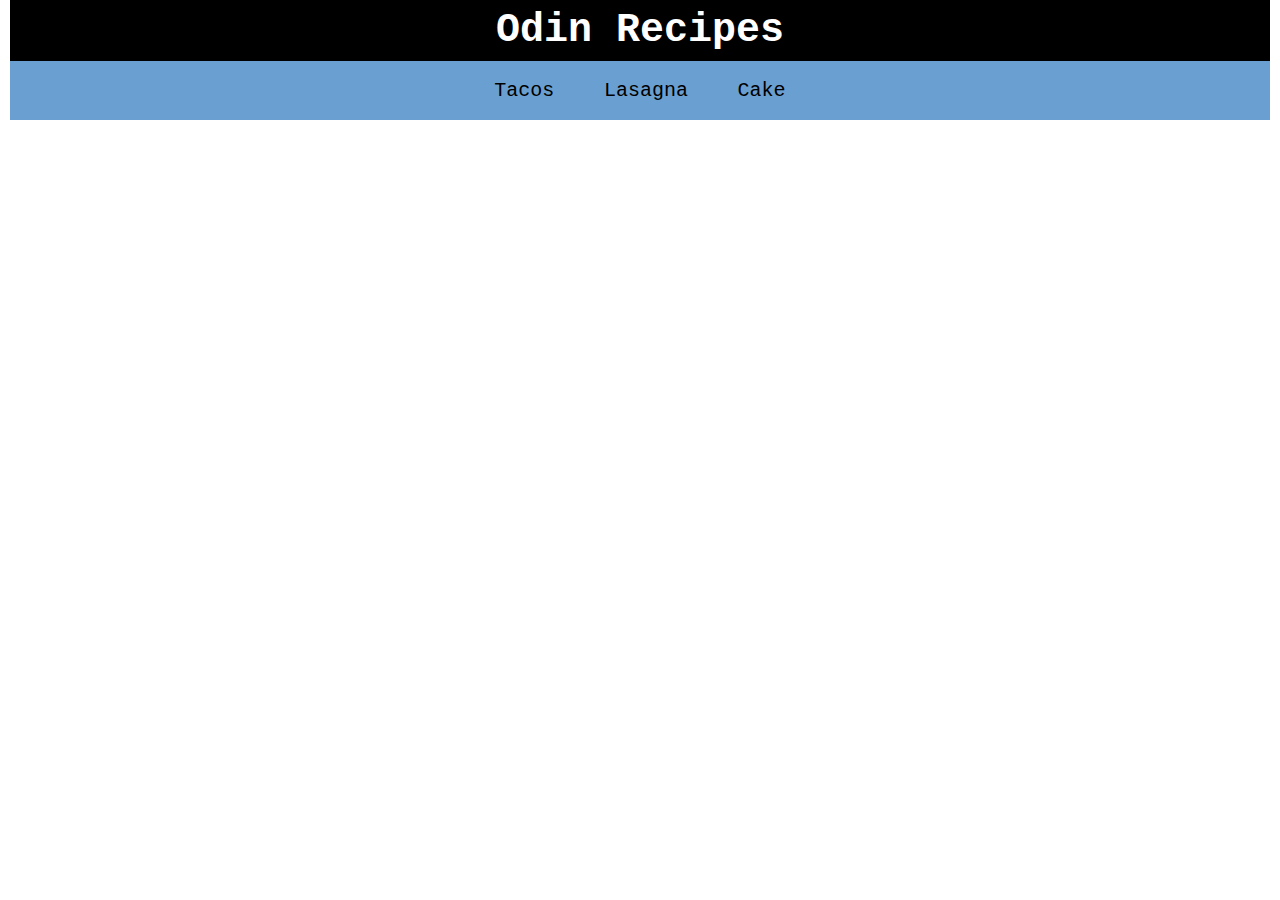
<file: index.html>
<!DOCTYPE html>
<html lang="en">
  <head>
    <meta charset="UTF-8" />
    <meta name="viewport" content="width=device-width, initial-scale=1.0" />
    <link rel="stylesheet" href="style.css">
    <title>Project: Recipes</title>
  </head>
  <body>
    <h1>Odin Recipes</h1>
    <ul id="recipe-list">
      <li class="recipe-link"><a href="recipes/tacos.html">Tacos</a></li>
      <li class="recipe-link"><a href="recipes/lasagna.html">Lasagna</a></li>
      <li class="recipe-link"><a href="recipes/cake.html">Cake</a></li>
    </ul>
  </body>
</html>
</file>
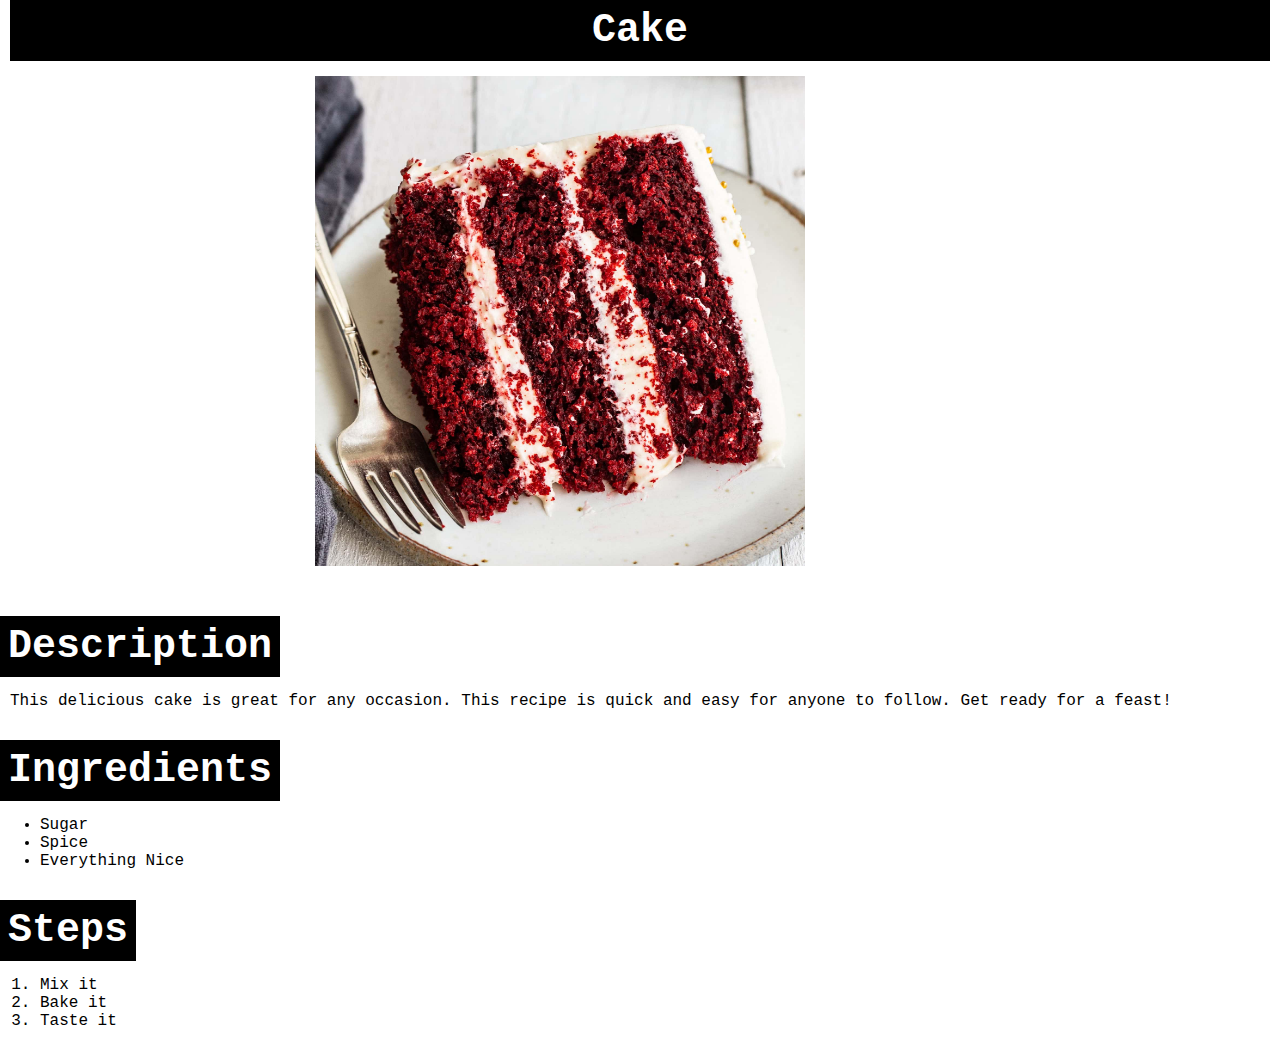
<file: recipes/cake.html>
<!DOCTYPE html>
<html lang="en">
  <head>
    <meta charset="UTF-8" />
    <meta name="viewport" content="width=device-width, initial-scale=1.0" />
    <link rel="stylesheet" href="../style.css" />
    <link rel="stylesheet" href="recipe.css" />
    <title>Document</title>
  </head>
  <body>
    <h1>Cake</h1>
    <div class="image"><img src="cake.jpg" alt="Delicious Cake" /></div>
    <h2>Description</h2>
    <p class="description content-text">
      This delicious cake is great for any occasion. This recipe is quick and
      easy for anyone to follow. Get ready for a feast!
    </p>
    <h2>Ingredients</h2>
    <ul class="ingredients-list content-text">
      <li>Sugar</li>
      <li>Spice</li>
      <li>Everything Nice</li>
    </ul>
    <h2>Steps</h2>
    <ol class="steps-list content-text">
      <li>Mix it</li>
      <li>Bake it</li>
      <li>Taste it</li>
    </ol>
  </body>
</html>
</file>
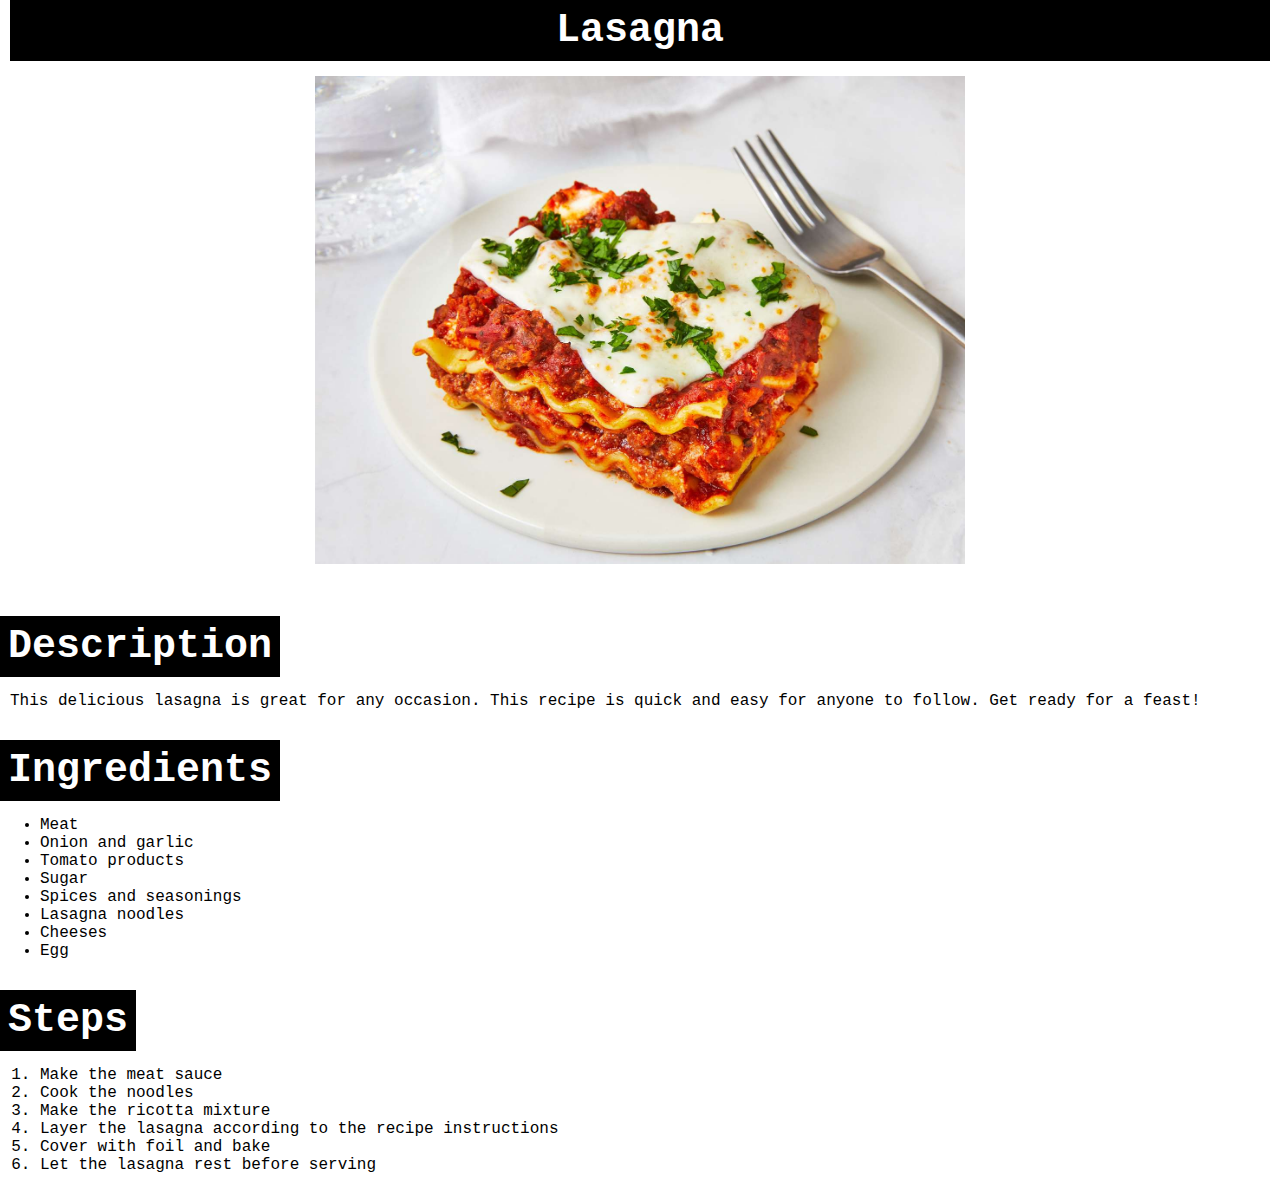
<file: recipes/lasagna.html>
<!DOCTYPE html>
<html lang="en">
  <head>
    <meta charset="UTF-8" />
    <meta name="viewport" content="width=device-width, initial-scale=1.0" />
    <link rel="stylesheet" href="../style.css" />
    <link rel="stylesheet" href="recipe.css" />
    <title>Document</title>
  </head>
  <body>
    <h1>Lasagna</h1>
    <div class="image"><img src="lasagna.jpg" alt="Delicious Lasagna" /></div>
    <h2>Description</h2>
    <p class="description content-text">
      This delicious lasagna is great for any occasion. This recipe is quick and
      easy for anyone to follow. Get ready for a feast!
    </p>
    <h2>Ingredients</h2>
    <ul class="ingredients-list content-text">
      <li>Meat</li>
      <li>Onion and garlic</li>
      <li>Tomato products</li>
      <li>Sugar</li>
      <li>Spices and seasonings</li>
      <li>Lasagna noodles</li>
      <li>Cheeses</li>
      <li>Egg</li>
    </ul>
    <h2>Steps</h2>
    <ol class="steps-list content-text">
      <li>Make the meat sauce</li>
      <li>Cook the noodles</li>
      <li>Make the ricotta mixture</li>
      <li>Layer the lasagna according to the recipe instructions</li>
      <li>Cover with foil and bake</li>
      <li>Let the lasagna rest before serving</li>
    </ol>
  </body>
</html>
</file>
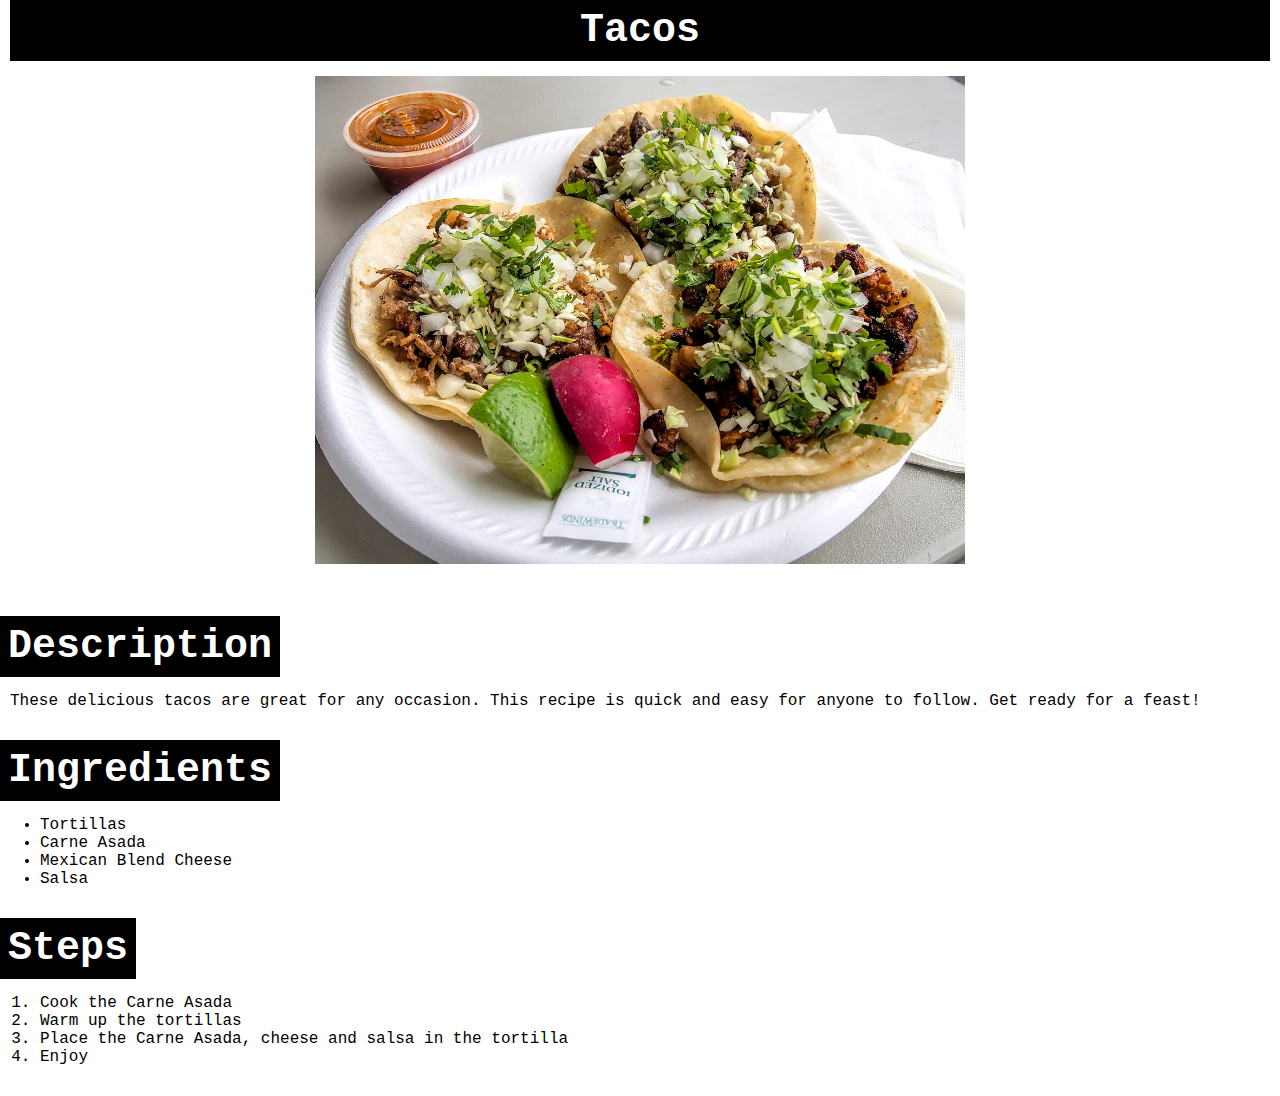
<file: recipes/tacos.html>
<!DOCTYPE html>
<html lang="en">
  <head>
    <meta charset="UTF-8" />
    <meta name="viewport" content="width=device-width, initial-scale=1.0" />
    <link rel="stylesheet" href="../style.css" />
    <link rel="stylesheet" href="recipe.css" />
    <title>Document</title>
  </head>
  <body>
    <h1>Tacos</h1>
    <div class="image"><img src="tacos.jpg" alt="Delicious Tacos" /></div>
    <h2>Description</h2>
    <p class="description content-text">
      These delicious tacos are great for any occasion. This recipe is quick and
      easy for anyone to follow. Get ready for a feast!
    </p>
    <h2>Ingredients</h2>
    <ul class="ingredients-list content-text">
      <li>Tortillas</li>
      <li>Carne Asada</li>
      <li>Mexican Blend Cheese</li>
      <li>Salsa</li>
    </ul>
    <h2>Steps</h2>
    <ol class="steps-list content-text">
      <li>Cook the Carne Asada</li>
      <li>Warm up the tortillas</li>
      <li>Place the Carne Asada, cheese and salsa in the tortilla</li>
      <li>Enjoy</li>
    </ol>
  </body>
</html>
</file>
<file: style.css>
* {
  font-family: "Courier New", Courier, monospace;
  box-sizing: border-box;
  margin: auto;
}

h1 {
  background-color: black;
  color: white;
  font-size: 40px;
  margin: 0 10px;
  padding: 8px;
  text-align: center;
}

ul#recipe-list {
  background-color: rgb(106, 159, 209);
  padding: 18px;
  margin: 0 10px;
  text-align: center;
}

li.recipe-link {
  display: inline-block;
  list-style: none;
  font-size: 20px;
  margin: auto 20px;
  /* border: 1px solid black; */
}

li.recipe-link a {
  text-decoration: none;
  color: black;
}

li.recipe-link a:hover {
  text-decoration: underline;
}
</file>
<file: recipes/recipe.css>
img {
  max-width: 100%;
  max-height: 100%;
}

.image {
  height: 490px;
  width: 650px;
  margin: 15px auto 50px;
}

h2 {
  display: inline-block;
  background-color: black;
  color: white;
  font-size: 40px;
  padding: 8px;
}

.content-text {
  margin: 15px auto 30px;
}

.description {
  margin-left: 10px;
}

.ingredients-list {
  margin-left: auto;
}

.steps-list {
  margin-left: auto;
}
</file>
